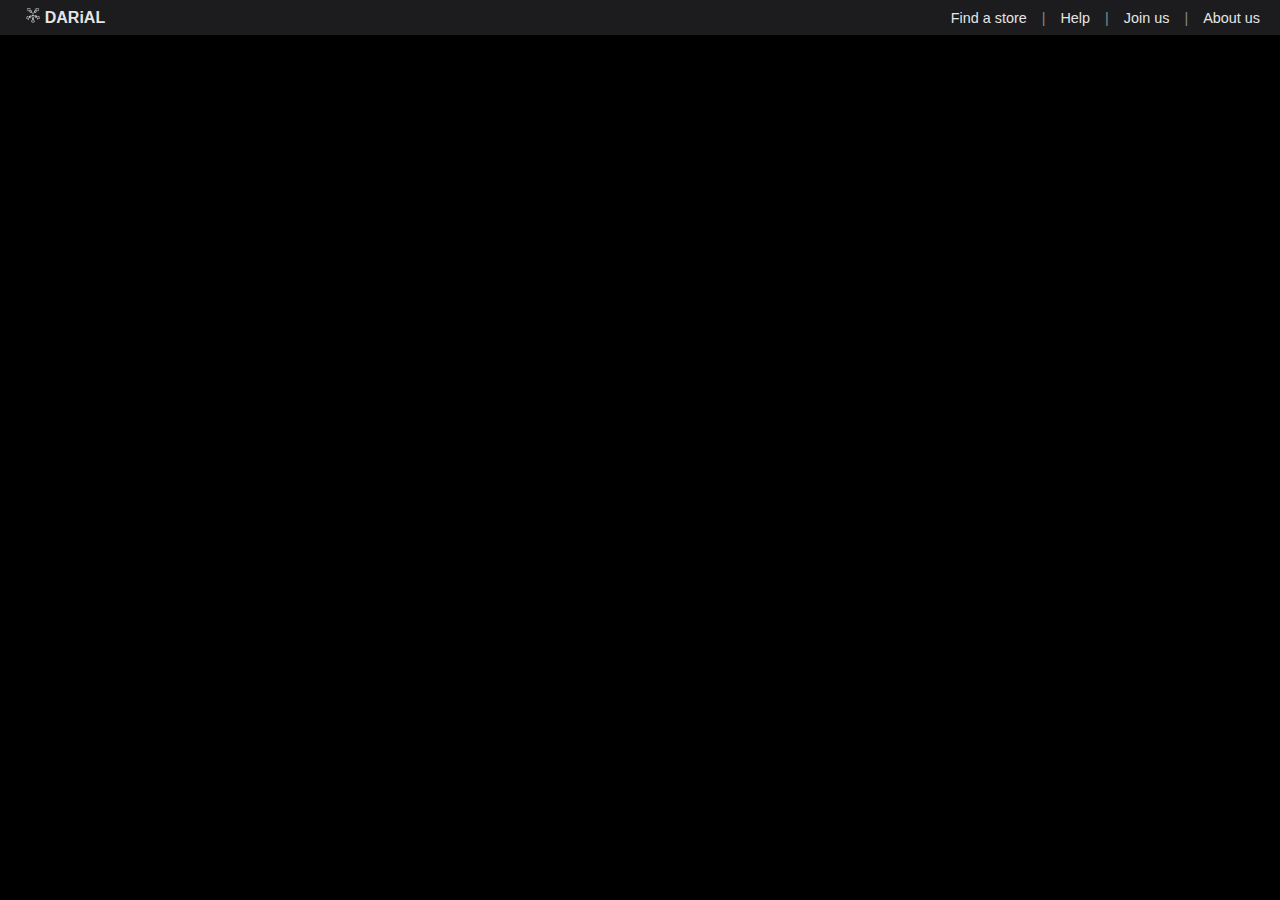
<file: about_us.html>
<!DOCTYPE html>
<html lang="en">
<head>
    <meta charset="UTF-8">
    <meta name="viewport" content="width=device-width, initial-scale=1.0">
    <title>Document</title>
    <link rel="stylesheet" href="css/global.css">
    <link rel="shortcut icon" href="Asset/images/Group 7.png" type="image/x-icon">
</head>
<body>
    <header>
        <div class="navbar">
            
            <!-- Logo -->
            <a href="index.html">
                <button class="logo-button">
                    <h1 class="logo"><img src="Asset/images/Group 7.png" alt="ourlogo" class="logoImg"> DARiAL</h1>
                </button>
            </a>
            <!-- Top Navigation Links --> 
            <div class="top-links">
                <a href="#">Find a store</a>
                <span>|</span>
                <a href="#help">Help</a>
                <span>|</span>
                <a href="#">Join us</a>
                <span>|</span>
                <a href="about_us.html">About us</a>
            </div>
        </div>
    </header>
</body>
</html>
</file>
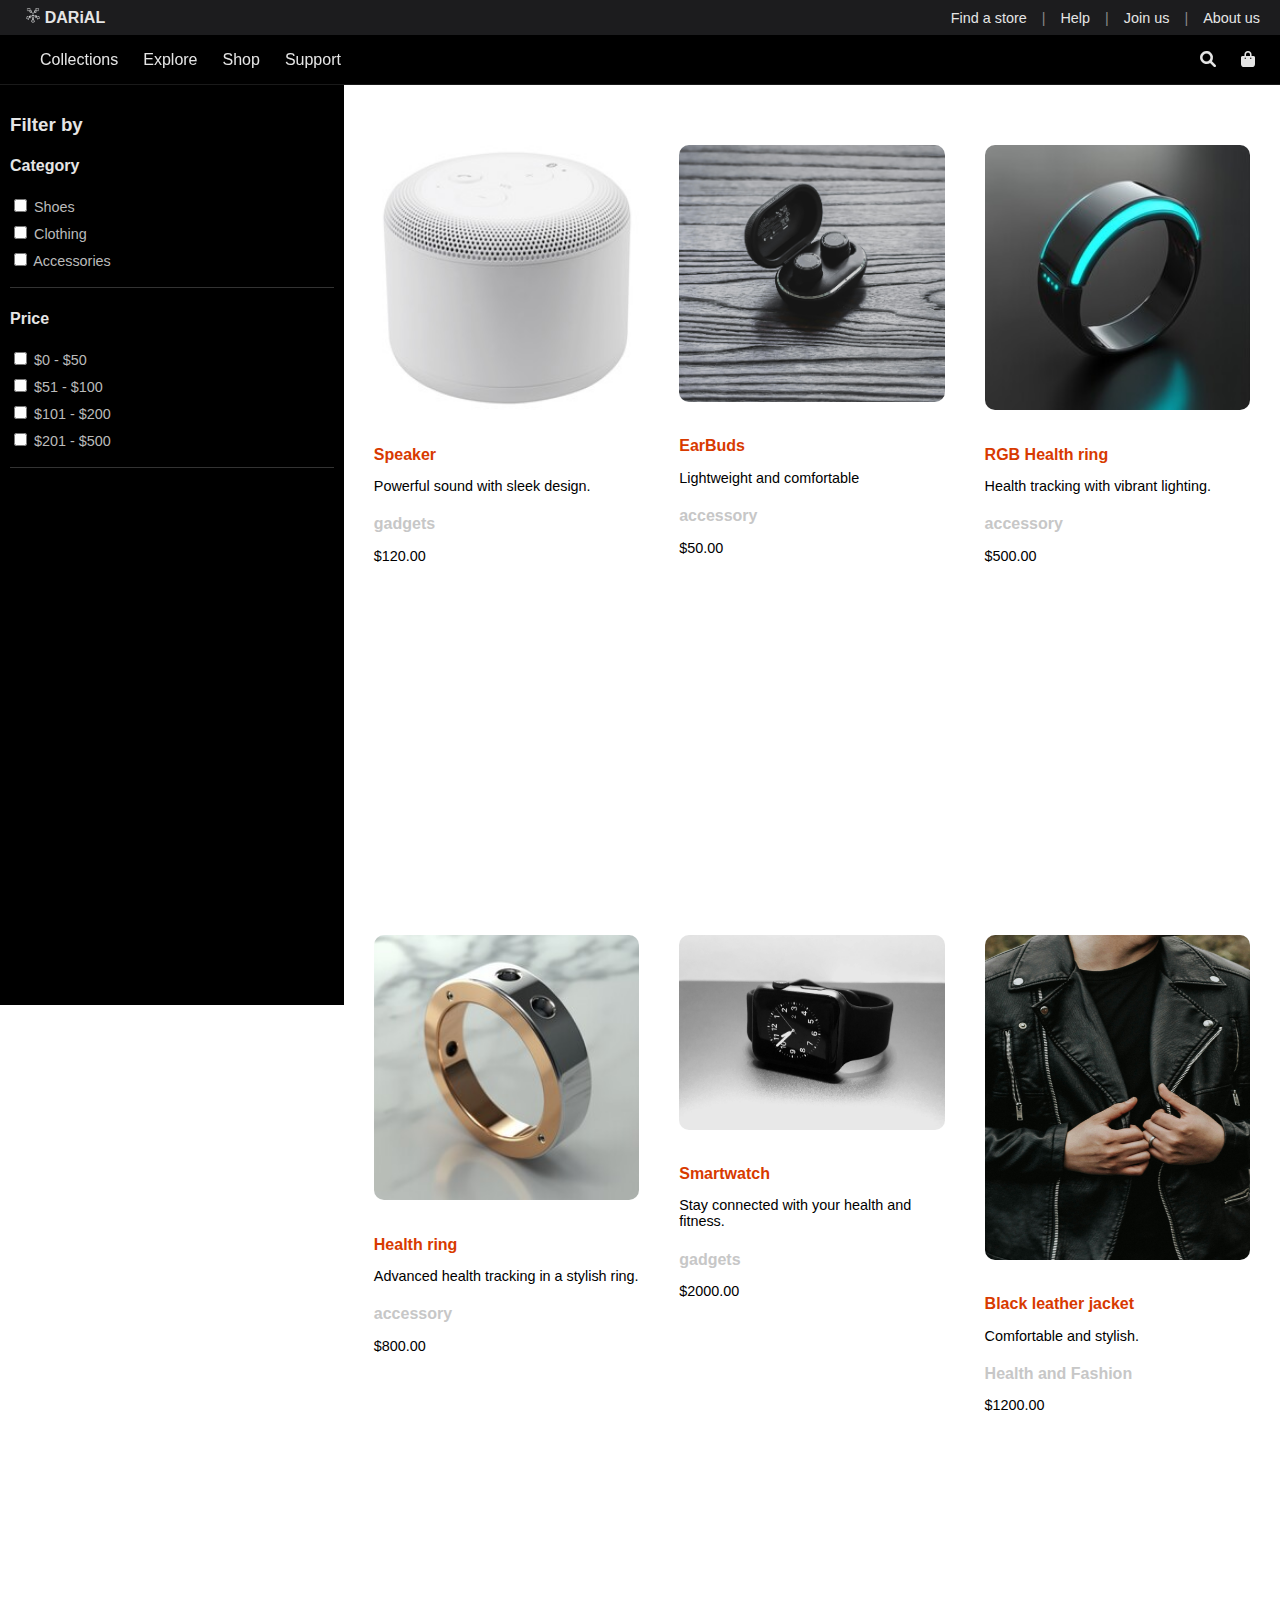
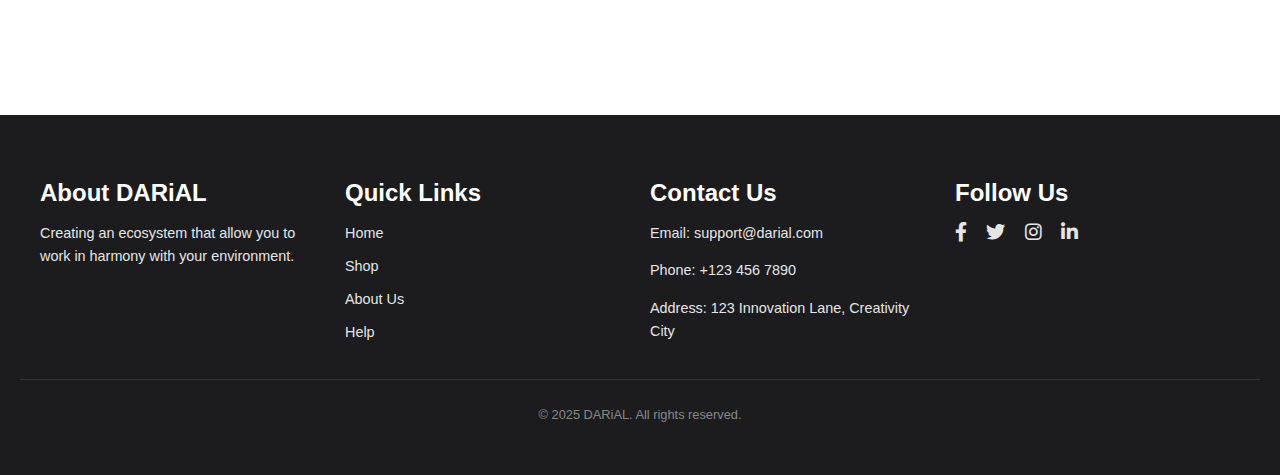
<file: home_appliances.html>
<!DOCTYPE html>
<html lang="en">
<head>
    <meta charset="UTF-8">
    <meta name="viewport" content="width=device-width, initial-scale=1.0">
    <title>Product Page</title>
    <link rel="stylesheet" href="css/global.css">
    <link rel="stylesheet" href="css/product.css">
    <link rel="stylesheet" href="https://cdnjs.cloudflare.com/ajax/libs/font-awesome/6.0.0-beta3/css/all.min.css">
    <link rel="shortcut icon" href="Asset/images/Group 7.png" type="image/x-icon">
</head>
<body>
    <header>
        <div class="navbar">
            <!-- Logo -->
            <a href="index.html">
                <button class="logo-button">
                    <h1 class="logo"><img src="Asset/images/Group 7.png" alt="ourlogo" class="logoImg"> DARiAL</h1>
                </button>
            </a>
            <!-- Top Navigation Links -->
            <div class="top-links">
                <a href="#">Find a store</a>
                <span>|</span>
                <a href="#help">Help</a>
                <span>|</span>
                <a href="#">Join us</a>
                <span>|</span>
                <a href="about_us.html">About us</a>
            </div>
        </div>
    
    </header>
    <!-- NAV Filters -->
    <section class="nav-filters">
        <div class="filters">
            
            <div class="dropdown">
                <button class="filter-button">Collections</button>
                <!-- Drop -->
                <div class="dropdown-menu full-width">
                    <a href="#">New Arrivals</a>
                    <a href="#">Trending</a>
                    <a href="#">Best Sellers</a>
                </div>
            </div>

            <div class="dropdown">
                <button class="filter-button">Explore</button>
                <!-- Drop -->
                <div class="dropdown-menu full-width">
                    <a href="#">Lookbook</a>
                    <a href="#">hiii</a>
                </div>
            </div>

            <div class="dropdown">
                <button class="filter-button">Shop</button>
                <!-- Drop -->
                <div class="dropdown-menu full-width">
                    <a href="health_fashion.html">Health & Fashion</a>
                    <a href="home_appliances.html">Home appliancies</a>
                    <a href="accessores.html">Accesories</a>
                    <a href="gadgets.html">Gadgets</a>
                </div>
            </div>

            <div class="dropdown">
                <button class="filter-button">Support</button>
                <!-- Drop -->
                <div class="dropdown-menu full-width">
                    <a href="#">Contact Us</a>
                    <a href="#">FAQs</a>
                    <a href="#">Shipping Info</a>
                    <a href="#">Returns Policy</a>
                </div>
            </div>
        </div>
    
        <div class="searchAndBag">
            <div class="dropdown-container">
                <button class="search"><i class="fa fa-search" id="search-icon"></i></button>
                <div class="dropdown-content" id="search-dropdown">
                    <input type="text" placeholder="Search...">
                </div>
            </div>
            <div class="dropdown-container">
                <button class="bag"><i class="fa fa-shopping-bag" id="bag-icon"></i></button>
                <div class="dropdown-content" id="bag-dropdown">
                    <p>Your bag is empty.</p>
                </div>
            </div>
        </div>
    </section>        


    <main>
        <div class="container">
            <!-- Filter Sidebar -->
            <aside class="filter-sidebar">
                <h3>Filter by</h3>
                <div class="filter-section">
                    <h4>Category</h4>
                    <label><input type="checkbox" value="shoes"> Shoes</label>
                    <label><input type="checkbox" value="clothing"> Clothing</label>
                    <label><input type="checkbox" value="accessories"> Accessories</label>
                </div>
                <div class="filter-section">
                    <h4>Price</h4>
                    <label><input type="checkbox" class="price-filter" value="0-50"> $0 - $50</label>
                    <label><input type="checkbox" class="price-filter" value="51-100"> $51 - $100</label>
                    <label><input type="checkbox" class="price-filter" value="101-200"> $101 - $200</label>
                    <label><input type="checkbox" class="price-filter" value="201-500"> $201 - $500</label>
                </div>
            </aside>

            <!-- Product Grid -->

            <section class="product-grid">
                <!-- the product render zone -->
            </section>
        </div>


        <footer>
            <div class="footer-container">
                <!-- About Section -->
                <div class="footer-column">
                    <h3>About DARiAL</h3>
                    <p>Creating an ecosystem that allow you to work in harmony with your environment.</p>
                </div>
        
                <!-- Quick Links -->
                <div class="footer-column">
                    <h3>Quick Links</h3>
                    <ul>
                        <li><a href="#">Home</a></li>
                        <li><a href="#">Shop</a></li>
                        <li><a href="#">About Us</a></li>
                        <li><a href="#">Help</a></li>
                    </ul>
                </div>
        
                <!-- Contact Info -->
                <div class="footer-column">
                    <h3>Contact Us</h3>
                    <p>Email: support@darial.com</p>
                    <p>Phone: +123 456 7890</p>
                    <p>Address: 123 Innovation Lane, Creativity City</p>
                </div>
        
                <!-- Social Media -->
                <div class="footer-column">
                    <h3>Follow Us</h3>
                    <div class="social-icons">
                        <a href="#"><i class="fab fa-facebook-f"></i></a>
                        <a href="#"><i class="fab fa-twitter"></i></a>
                        <a href="#"><i class="fab fa-instagram"></i></a>
                        <a href="#"><i class="fab fa-linkedin-in"></i></a>
                    </div>
                </div>
            </div>
            <div class="footer-bottom">
                <p>&copy; 2025 DARiAL. All rights reserved.</p>
            </div>
        </footer>
    </main>

    <script src="javaScript/product.js"></script>
    <script src="javaScript/main.js"></script>
    <script src="javaScript/global.js"></script>
</body>
</html>
</file>
<file: css/global.css>
html, body {
    width: 100%;
    max-width: 100%;
    margin: 0;
    padding: 0;
}
/* General Styling */
body {
    font-family: Helvetica, Arial, sans-serif;
    background-color: #000000;
    color: #E5E5E5;
    margin: 0;
    padding: 0;
    box-sizing: border-box;
}

/* =========
    Navbar
   ======== */
header {
    background-color: #1C1C1E;
    text-align: center;
    box-shadow: 0 2px 5px rgba(0, 0, 0, 0.3);
    position: static;
    overflow: visible;
    z-index: 999;
}

.navbar {
    display: flex;
    justify-content: space-between;
    align-items: center;
    padding: 10px 20px;
    height: 15px;
    border-bottom: 1px solid #000000;
}

.nav-filters {
    display: flex;
    justify-content: space-between;
    align-items: center;
    padding: 10px 20px;
    background-color: rgba(0, 0, 0, 0.8);
    backdrop-filter: blur(10px);
    border-bottom: 1px solid rgba(255, 255, 255, 0.1);
    position: sticky;
    top: 0;
    z-index: 1000;
    transition: all 0.3s ease;
}
.filters {
    display: flex;
}
/*------------------- 
    Dropdown Styling
 -------------------- */
.dropdown {
    position: relative;
    z-index: 20;
}

.dropdown-menu {
    display: block;
    position: absolute;
    top: 100%;
    left: 0;
    width: 15vw;
    background-color: rgba(0, 0, 0, 0.8);
    backdrop-filter: blur(10px);
    border-bottom: 1px solid rgba(255, 255, 255, 0.1);
    box-shadow: 0 4px 10px rgba(0, 0, 0, 0.3);
    padding: 10px 0;
    z-index: 100;
    opacity: 0;
    visibility: hidden;
    transform: translateY(-10px);
    transition: all 0.3s ease;
    pointer-events: none;
}

.dropdown-menu a {
    color: #E5E5E5;
    padding: 10px 20px;
    text-decoration: none;
    display: block;
    transition: background-color 0.3s ease;
    text-align: left;
}

.dropdown-menu a:hover {
    background-color: rgba(255, 255, 255, 0.1);
}

.dropdown:hover .dropdown-menu {
    opacity: 1;
    visibility: visible;
    transform: translateY(0);
    pointer-events: auto;
}

/* Search/Bag Dropdowns */
.dropdown-container {
    position: relative;
}

.dropdown-content {
    display: block;
    position: absolute;
    top: 100%;
    right: 0;
    background-color: rgba(0, 0, 0, 0.8);
    backdrop-filter: blur(10px);
    border-bottom: 1px solid rgba(255, 255, 255, 0.1);
    box-shadow: 0 4px 10px rgba(0, 0, 0, 0.3);
    border-radius: 8px;
    padding: 10px;
    width: 200px;
    z-index: 100;
    opacity: 0;
    visibility: hidden;
    transform: translateY(-10px);
    transition: all 0.3s ease;
    pointer-events: none;
}

.dropdown-container.active .dropdown-content {
    opacity: 1;
    visibility: visible;
    transform: translateY(0);
    pointer-events: auto;
}

.dropdown-content input {
    width: 100%;
    padding: 8px;
    border: 1px solid #E5E5E5;
    border-radius: 4px;
    background: none;
    color: #E5E5E5;
}

.dropdown-content p {
    color: #E5E5E5;
    margin: 0;
}
.searchAndBag {
    display: flex;
}

/* Search Input - Match Dropdown Style */
.dropdown-content input {
    background-color: rgba(0, 0, 0, 0.3);
    border: 1px solid rgba(255, 255, 255, 0.1);
    outline: none;
}
/* --------------------
    Bag Dropdown Styles
 ----------------------- */
#bag-dropdown {
    padding: 10px;
    width: 30vw;
    max-height: 300px;
    overflow-y: auto;
}
#bag-items {
    list-style: none;
    padding: 0;
    margin: 0;
}

#bag-items li {
    display: flex;
    justify-content: space-between;
    margin-bottom: 10px;
}

.bag {
    position: relative;
    cursor: pointer;
}
.bag-dropdown {
    display: none;
    position: absolute;
    width: 30vw;
    right: 0;
    top: 100%;
    background: white;
    border: 1px solid #ccc;
    width: 250px;
    box-shadow: 0 4px 8px rgba(0, 0, 0, 0.1);
    z-index: 10;
    padding: 10px;
}

.bag-dropdown.active {
    display: block;
}

.bag-item {
    display: flex;
    align-items: center;
    margin-bottom: 10px;
}

.bag-item-img {
    width: 50px;
    height: 50px;
    object-fit: cover;
    margin-right: 10px;
    border-radius: 5px;
}

.bag-item-info p {
    margin-bottom: 10px;
    font-size: 0.9rem;
}
.bag-total {
    margin-top: 15px;
    font-weight: bold;
    text-align: right;
}
.bag-item-price {
    align-self: right;
}

/* amount of shi */
.quantity-selector{
    border: solid 1px #888888;
    display: inline-block;
    width: 50px;
    border-radius: 5px;
}
.quantity-selector button {
    border: none ;
    background: none ;
    color: #ccc;
    cursor: pointer;
}
.updButton-minus {
    border-right: solid 1px #888888 !important;
}
.updButton-plus {
    border-left: solid 1px #888888 !important;
}


.bag-item {
    display: flex;
    align-items: center;
    gap: 15px;
    padding: 10px;
    /* border-bottom: 1px solid #ddd; */
    /* TODO: FIX  */
}

.bag-item-img {
    width: 50px;
    height: 50px;
    object-fit: cover;
    border-radius: 5px;
}

.bag-item-info {
    display: flex;
    flex-direction: column; /* Stack name above quantity */
    flex-grow: 1; /* Allow it to take space */
}

.bag-item-name {
    font-weight: bold;
    margin-bottom: 5px;
}

.quantity-selector {
    display: flex;
    align-items: center;
    gap: 5px;
}

.bag-item-price {
    margin-left: auto; 
    font-weight: bold;
}
.bag-item-info {
    display: flex;
}
.no-item {
    text-align: center !important;
}
/* ===================================
    Filter, Search, and Bag buttons
   =================================== */

.filter-button, .search, .bag {
    color: #E5E5E5;
    border: none;
    background: none;
    padding: 5px;
    padding-left: 20px;
    cursor: pointer;
    font-size: 1rem;
    transition: color 0.3s;
}

.filter-button:hover, .search:hover, .bag:hover {
    color: #FFFFFF;
}

/* Top Links */
.top-links {
    display: flex;
    justify-content: flex-end;
    gap: 15px;
    font-size: 0.9rem;
}

.top-links a {
    text-decoration: none;
    color: #E5E5E5;
    transition: color 0.3s;
}

.top-links a:hover {
    color: #FFFFFF;
}

.top-links span {
    color: #888888;
}

/* Logo */
.logo {
    font-size: 1rem;
    font-weight: bold;
    color: #E5E5E5;
    text-align: center;
}

.logo-button {
    border: none;
    background: none;
    cursor: pointer;
    margin: 0 auto;
}

.logoImg {
    height: 15px;
    width: auto;
}

/* Footer Styling */
footer {
    background-color: #1C1C1E;
    color: #E5E5E5;
    padding: 40px 20px;
}

.footer-container {
    display: flex;
    flex-wrap: wrap;
    justify-content: space-between;
    gap: 20px;
    max-width: 1200px;
    margin: 0 auto;
}

.footer-column {
    flex: 1;
    min-width: 200px;
}

.footer-column h3 {
    font-size: 1.5rem;
    margin-bottom: 15px;
    color: #FFFFFF;
}

.footer-column p, .footer-column ul {
    font-size: 0.9rem;
    line-height: 1.6;
    color: #E5E5E5;
}

.footer-column ul {
    list-style: none;
    padding: 0;
}

.footer-column ul li {
    margin-bottom: 10px;
}

.footer-column ul li a {
    text-decoration: none;
    color: #E5E5E5;
    transition: color 0.3s;
}

.footer-column ul li a:hover {
    color: #FFFFFF;
}

.social-icons a {
    color: #E5E5E5;
    font-size: 1.2rem;
    margin-right: 15px;
    transition: color 0.3s;
}

.social-icons a:hover {
    color: #FFFFFF;
}

.footer-bottom {
    text-align: center;
    font-size: 0.8rem;
    margin-top: 20px;
    border-top: 1px solid rgba(255, 255, 255, 0.1);
    padding-top: 15px;
    color: #888888;
}

/* Hidden utility class */
.hidden {
    transform: translateY(-100%);
    transition: transform 0.5s ease;
}
</file>
<file: css/product.css>
/* General Styling */
body {
    font-family: 'Arial', sans-serif;
    margin: 0;
    padding: 0;
    background-color: #000000;
    overflow-x: hidden;
}


/* --------------
  Popup styling 
  --------------- */
.popup {
  display: none; 
  position: fixed;
  top: 0; left: 0;
  width: 100%; height: 100%;
  background: rgba(0, 0, 0, 0.3);
  backdrop-filter: blur(1px) ;
  justify-content: center;
  align-items: center;
  z-index: 1000;
  
}

.popup-content {
  background-color: rgba(0, 0, 0, 0.8);
  backdrop-filter: blur(10px);
  padding: 20px;
  border-radius: 10px;
  text-align: center;
  max-width: 400px;
  width: 90%;
  position: relative;
  transform: scale(0.9);
  transition: transform 0.3s ease-in-out;
}

.popup-content img {
  max-width: 100%;
  height: auto;
  border-radius: 8px;
}

.close-popup {
  position: absolute;
  top: 10px; right: 15px;
  font-size: 24px;
  cursor: pointer;
}

.popup-buttons {
  display: flex;
  justify-content: space-between;
  margin-top: 15px;
}

.popup-buttons button {
  padding: 10px 15px;
  border: none;
  border-radius: 5px;
  cursor: pointer;
}

#popup-buy {
  background: #007bff;
  color: white;
}

#popup-add-to-bag {
  background: #28a745;
  color: white;
}
.bag-popup {
  position: fixed;
  bottom: 50px;
  left: 50%;
  transform: translateX(-50%);
  background: #222;
  color: #fff;
  padding: 12px 20px;
  border-radius: 8px;
  font-size: 16px;
  font-weight: bold;
  opacity: 0;
  visibility: hidden;
  transition: opacity 0.4s ease, visibility 0.4s ease;
  box-shadow: 0px 4px 10px rgba(0, 0, 0, 0.3);
  z-index: 1000;
}

.checkout-btn {
    display: block;
    width: 100%;
    padding: 10px;
    background: #000;
    color: white;
    text-align: center;
    border: none;
    cursor: pointer;
}
/* Main Content */
.container {
    display: flex;
    background-color: #ffffff;
}
/* ---------------- 
    Filter Sidebar 
------------------ */

/* Filter Sidebar remains unchanged for overall layout */
.filter-sidebar {
    position: sticky;
    top: 0;
    background-color: #000;
    padding: 10px;
    width: 370px;
    height: 100vh;
    align-self: flex-start;
    z-index: 1;
    overflow-y: auto;
  }
  
  /* Styling for filter sections */
  .filter-section {
    border-bottom: 1px solid #333;
    margin-bottom: 10px;
    padding-bottom: 10px;
  }
  
  /* The header of each filter section */
  .filter-header {
    font-size: 1.1rem;
    color: #fff;
    cursor: pointer;
    margin: 0;
    padding: 5px 0;
  }
  
  /* Initially hide the filter content */
  .filter-content {
    display: none;
    margin-top: 5px;
  }
  
  /* When active, show the content */
  .filter-section.active .filter-content {
    display: block;
  }
  
  /* Keep label styles (unchanged) */
  .filter-section label {
    display: block;
    margin-bottom: 8px;
    font-size: 0.9rem;
    color: #bbbbbb;
  }
  


/* ---------------
    Product Grid 
  -------------- */
.product-grid {
    width: 80%;
    display: grid;
    grid-template-columns: repeat(3, 1fr);
    gap: 20px;
    padding: 20px;
    padding-top: 50px;
}

.product-card {
    background: #ffffff;
    height: calc(100vh - 150px);
    padding: 10px;
    text-align: left;
    border-radius: 50px;
}
.productName {
    color: rgb(216, 58, 0);
}
.category{
    color: #c7c7c7;
}
.product-card img {
    width: 100%;
    height: auto;
    max-height: 325px;
    /* min-height: 274px; */
    margin-bottom: 10px;
    border-radius: 10px;
}

.product-card h4 {
    font-size: 1rem;
    margin-bottom: 5px;
}

.product-card p {
    font-size: 0.9rem;
    color: #000000;
}
.price {
    color: #000000;
}
.description {
 color: #000;
}
</file>
